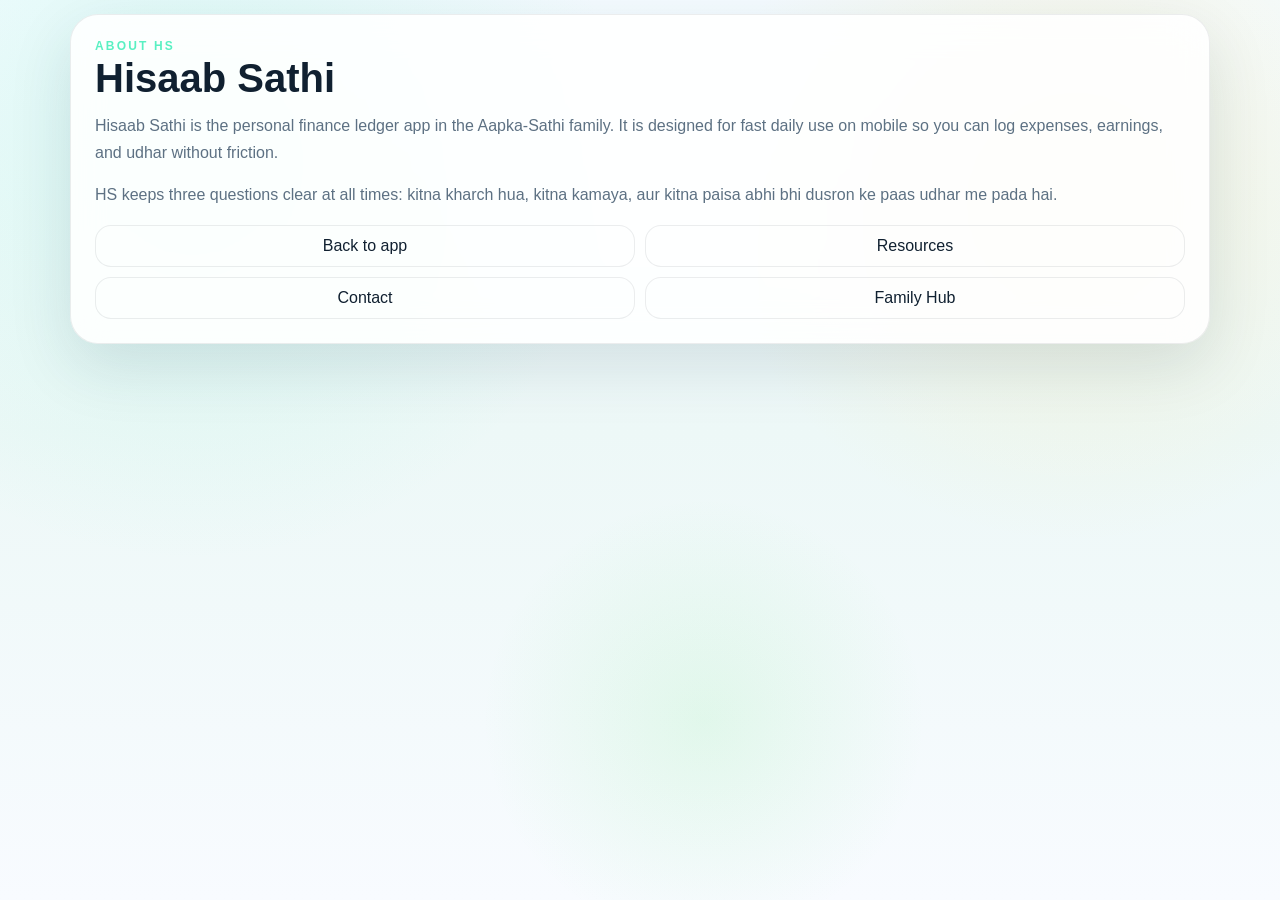
<file: about.html>
<!DOCTYPE html>
<html lang="en">
<head>
  <meta charset="UTF-8">
  <meta name="viewport" content="width=device-width, initial-scale=1.0">
  <title>About | Hisaab Sathi</title>
  <link rel="stylesheet" href="styles.css">
</head>
<body data-theme="light">
  <main class="app-shell">
    <section class="panel" style="padding: 24px;">
      <p class="section-kicker">About HS</p>
      <h1 style="font-size: 40px;">Hisaab Sathi</h1>
      <p class="hero-copy">Hisaab Sathi is the personal finance ledger app in the Aapka-Sathi family. It is designed for fast daily use on mobile so you can log expenses, earnings, and udhar without friction.</p>
      <p class="hero-copy">HS keeps three questions clear at all times: kitna kharch hua, kitna kamaya, aur kitna paisa abhi bhi dusron ke paas udhar me pada hai.</p>
      <div class="footer-links" style="justify-content: flex-start;">
        <a href="index.html">Back to app</a>
        <a href="resources.html">Resources</a>
        <a href="contact.html">Contact</a>
        <a href="https://snakeeye-sudo.github.io/Aapka-Sathi/" target="_blank" rel="noopener">Family Hub</a>
      </div>
    </section>
  </main>
</body>
</html>
</file>
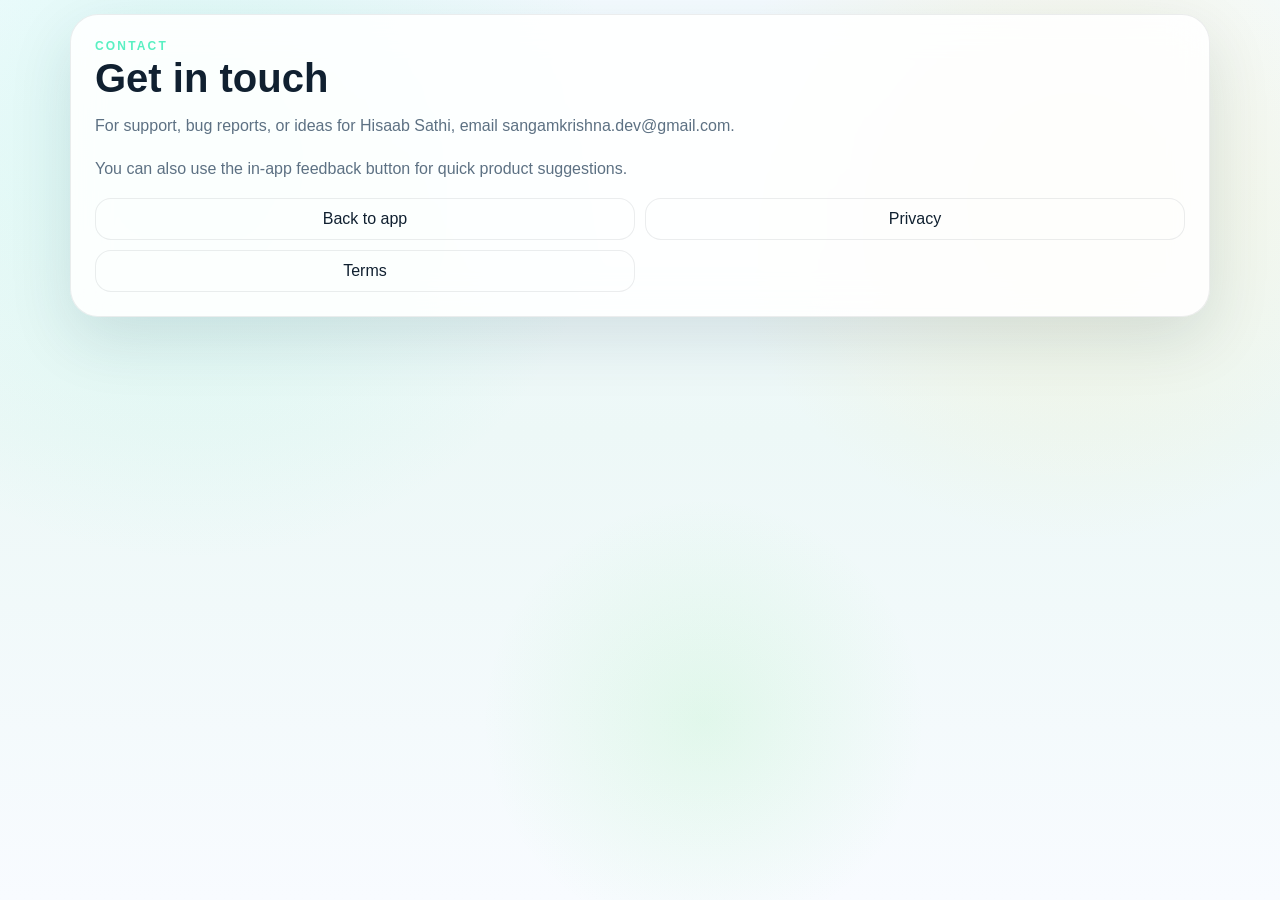
<file: contact.html>
<!DOCTYPE html>
<html lang="en">
<head>
  <meta charset="UTF-8">
  <meta name="viewport" content="width=device-width, initial-scale=1.0">
  <title>Contact | Hisaab Sathi</title>
  <link rel="stylesheet" href="styles.css">
</head>
<body data-theme="light">
  <main class="app-shell">
    <section class="panel" style="padding: 24px;">
      <p class="section-kicker">Contact</p>
      <h1 style="font-size: 40px;">Get in touch</h1>
      <p class="hero-copy">For support, bug reports, or ideas for Hisaab Sathi, email <a href="mailto:sangamkrishna.dev@gmail.com">sangamkrishna.dev@gmail.com</a>.</p>
      <p class="hero-copy">You can also use the in-app feedback button for quick product suggestions.</p>
      <div class="footer-links" style="justify-content: flex-start;">
        <a href="index.html">Back to app</a>
        <a href="privacy-policy.html">Privacy</a>
        <a href="terms.html">Terms</a>
      </div>
    </section>
  </main>
</body>
</html>
</file>
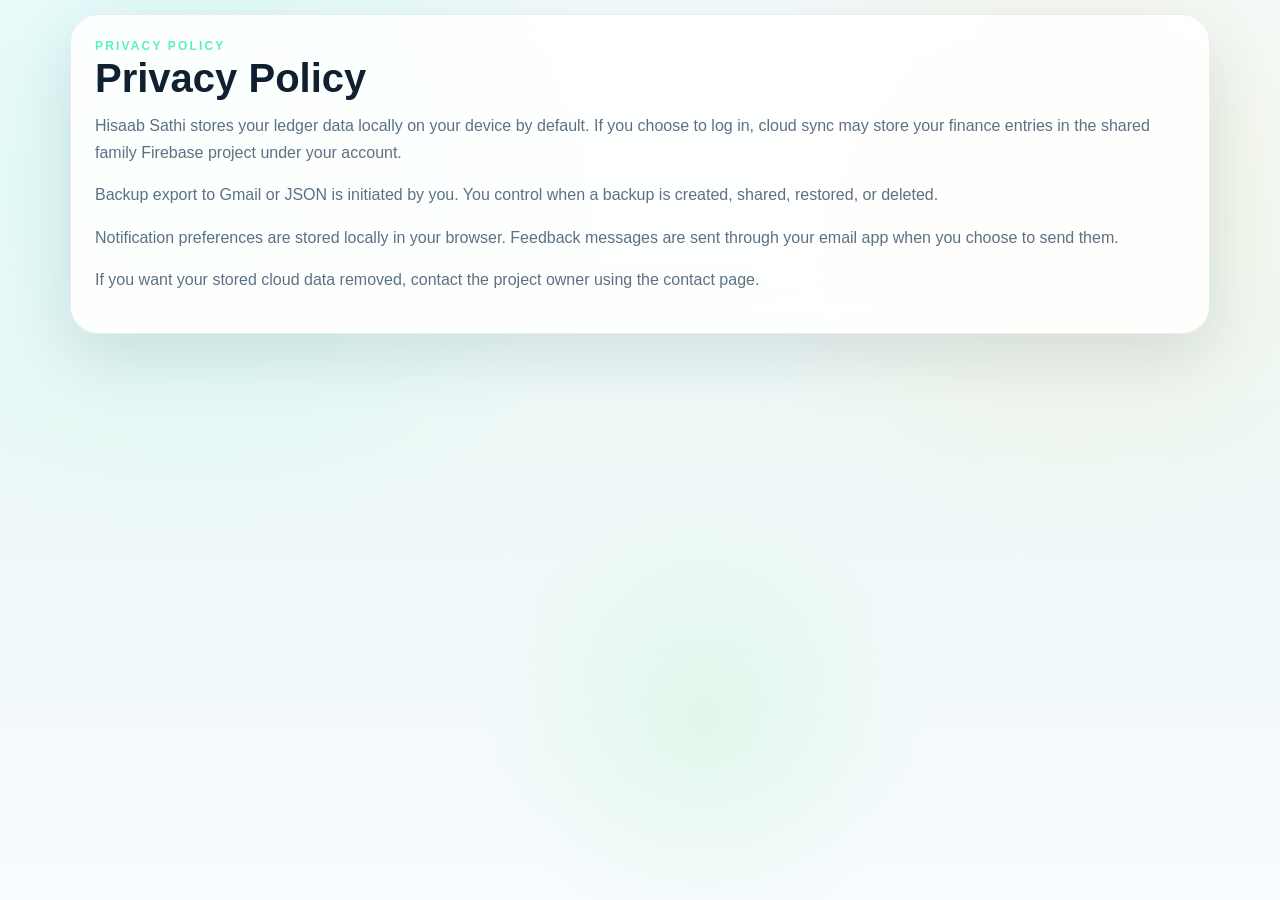
<file: privacy-policy.html>
<!DOCTYPE html>
<html lang="en">
<head>
  <meta charset="UTF-8">
  <meta name="viewport" content="width=device-width, initial-scale=1.0">
  <title>Privacy Policy | Hisaab Sathi</title>
  <link rel="stylesheet" href="styles.css">
</head>
<body data-theme="light">
  <main class="app-shell">
    <section class="panel" style="padding: 24px;">
      <p class="section-kicker">Privacy Policy</p>
      <h1 style="font-size: 40px;">Privacy Policy</h1>
      <p class="hero-copy">Hisaab Sathi stores your ledger data locally on your device by default. If you choose to log in, cloud sync may store your finance entries in the shared family Firebase project under your account.</p>
      <p class="hero-copy">Backup export to Gmail or JSON is initiated by you. You control when a backup is created, shared, restored, or deleted.</p>
      <p class="hero-copy">Notification preferences are stored locally in your browser. Feedback messages are sent through your email app when you choose to send them.</p>
      <p class="hero-copy">If you want your stored cloud data removed, contact the project owner using the contact page.</p>
    </section>
  </main>
</body>
</html>
</file>
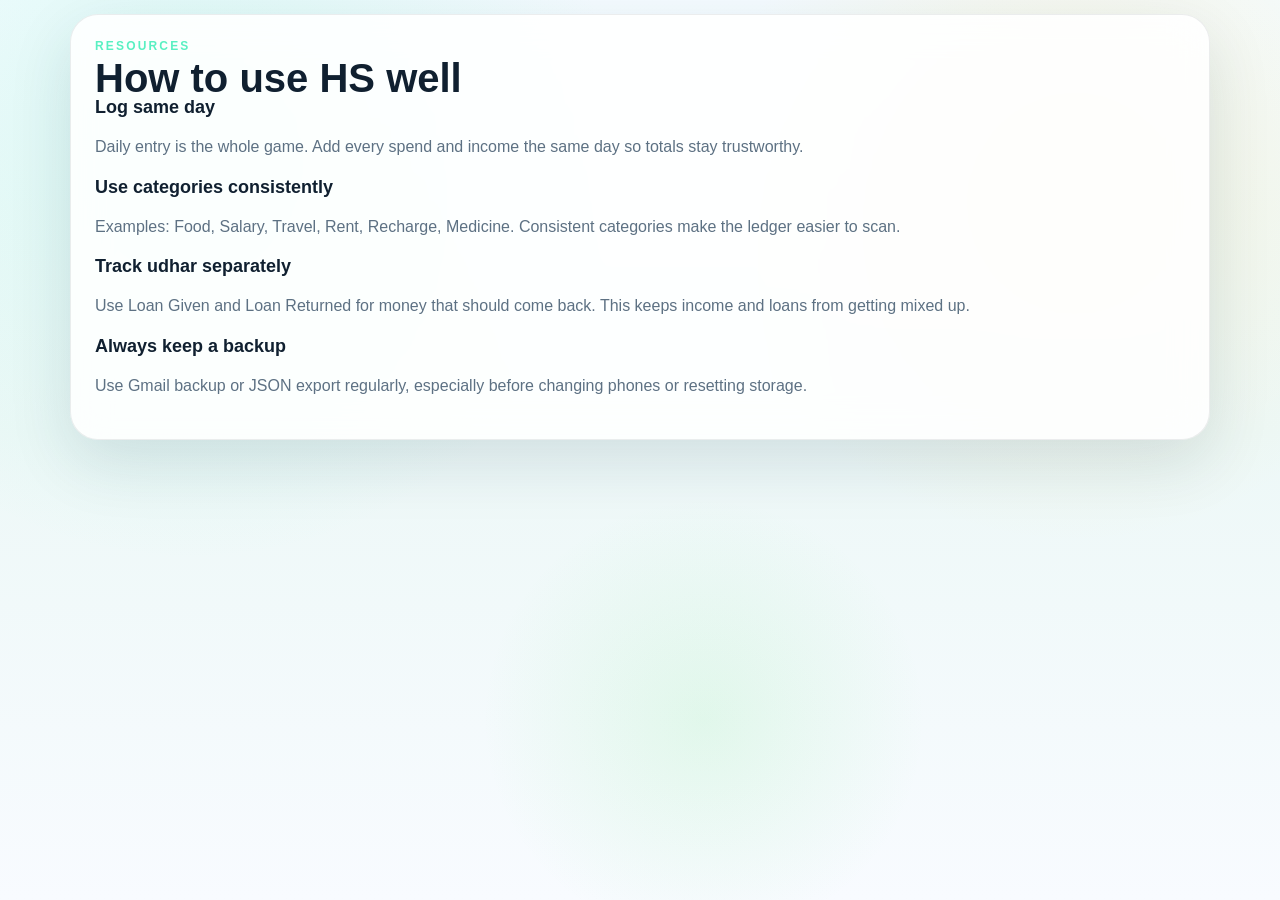
<file: resources.html>
<!DOCTYPE html>
<html lang="en">
<head>
  <meta charset="UTF-8">
  <meta name="viewport" content="width=device-width, initial-scale=1.0">
  <title>Resources | Hisaab Sathi</title>
  <link rel="stylesheet" href="styles.css">
</head>
<body data-theme="light">
  <main class="app-shell">
    <section class="panel" style="padding: 24px;">
      <p class="section-kicker">Resources</p>
      <h1 style="font-size: 40px;">How to use HS well</h1>
      <div class="stack-list">
        <article class="mini-panel">
          <h3>Log same day</h3>
          <p class="helper-text">Daily entry is the whole game. Add every spend and income the same day so totals stay trustworthy.</p>
        </article>
        <article class="mini-panel">
          <h3>Use categories consistently</h3>
          <p class="helper-text">Examples: Food, Salary, Travel, Rent, Recharge, Medicine. Consistent categories make the ledger easier to scan.</p>
        </article>
        <article class="mini-panel">
          <h3>Track udhar separately</h3>
          <p class="helper-text">Use Loan Given and Loan Returned for money that should come back. This keeps income and loans from getting mixed up.</p>
        </article>
        <article class="mini-panel">
          <h3>Always keep a backup</h3>
          <p class="helper-text">Use Gmail backup or JSON export regularly, especially before changing phones or resetting storage.</p>
        </article>
      </div>
    </section>
  </main>
</body>
</html>
</file>
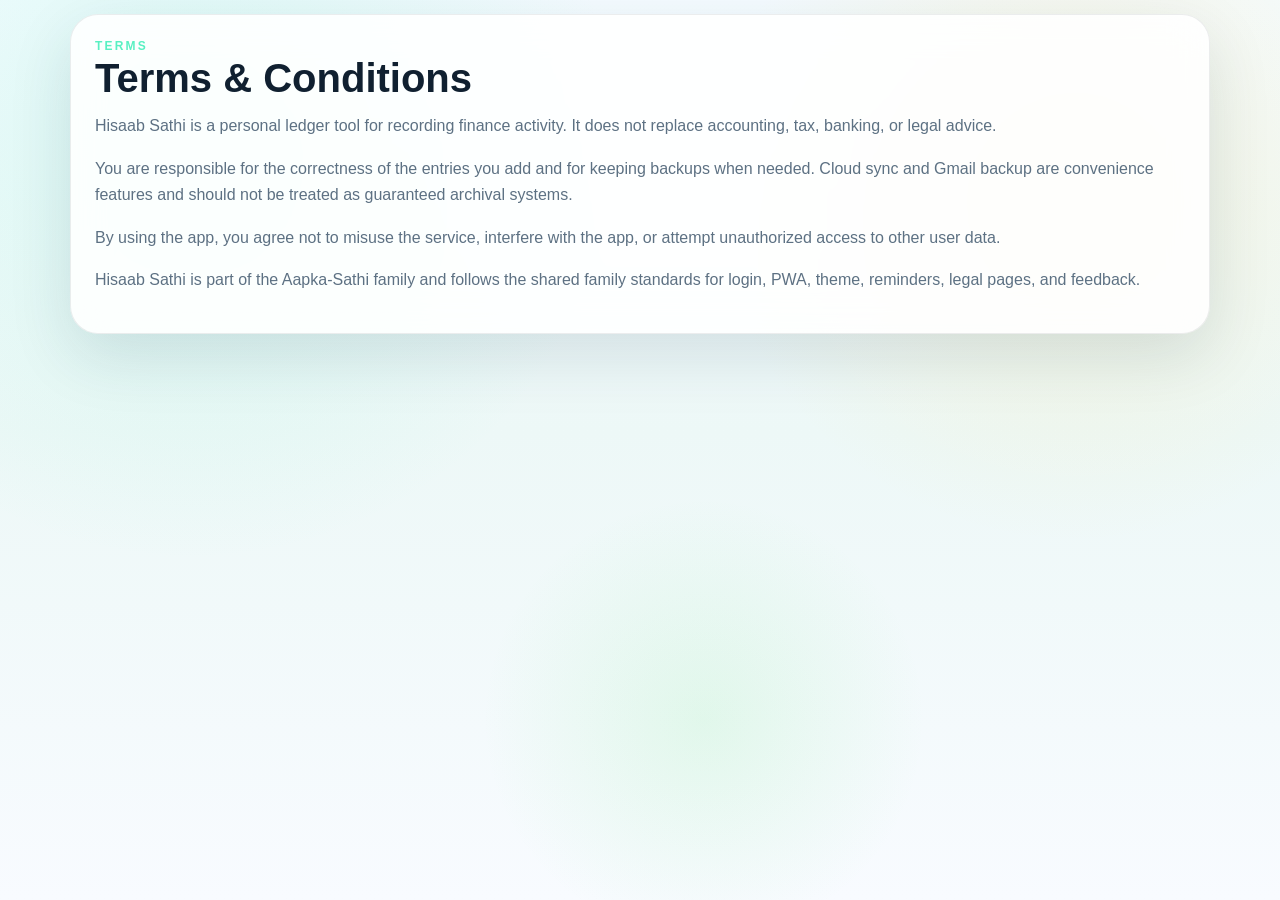
<file: terms.html>
<!DOCTYPE html>
<html lang="en">
<head>
  <meta charset="UTF-8">
  <meta name="viewport" content="width=device-width, initial-scale=1.0">
  <title>Terms & Conditions | Hisaab Sathi</title>
  <link rel="stylesheet" href="styles.css">
</head>
<body data-theme="light">
  <main class="app-shell">
    <section class="panel" style="padding: 24px;">
      <p class="section-kicker">Terms</p>
      <h1 style="font-size: 40px;">Terms & Conditions</h1>
      <p class="hero-copy">Hisaab Sathi is a personal ledger tool for recording finance activity. It does not replace accounting, tax, banking, or legal advice.</p>
      <p class="hero-copy">You are responsible for the correctness of the entries you add and for keeping backups when needed. Cloud sync and Gmail backup are convenience features and should not be treated as guaranteed archival systems.</p>
      <p class="hero-copy">By using the app, you agree not to misuse the service, interfere with the app, or attempt unauthorized access to other user data.</p>
      <p class="hero-copy">Hisaab Sathi is part of the Aapka-Sathi family and follows the shared family standards for login, PWA, theme, reminders, legal pages, and feedback.</p>
    </section>
  </main>
</body>
</html>
</file>
<file: styles.css>
:root {
  --bg: #06131f;
  --panel: rgba(8, 21, 33, 0.84);
  --panel-strong: rgba(10, 25, 38, 0.96);
  --text: #eef6ff;
  --muted: #92a8ba;
  --line: rgba(255, 255, 255, 0.08);
  --line-strong: rgba(255, 255, 255, 0.16);
  --money: #59f0c2;
  --money-strong: #14c7a0;
  --gold: #ffd14a;
  --rose: #ff7f96;
  --lime: #58e46f;
  --ink: #071017;
  --shadow: 0 30px 100px rgba(0, 0, 0, 0.34);
  --radius: 28px;
  --radius-sm: 20px;
}

body[data-theme="light"] {
  --bg: #f6fbff;
  --panel: rgba(255, 255, 255, 0.88);
  --panel-strong: rgba(255, 255, 255, 0.96);
  --text: #102030;
  --muted: #5d7183;
  --line: rgba(16, 32, 48, 0.08);
  --line-strong: rgba(16, 32, 48, 0.14);
  --ink: #f4fcf9;
  --shadow: 0 22px 64px rgba(8, 47, 73, 0.12);
}

* { box-sizing: border-box; }
html { scroll-behavior: smooth; }
body {
  margin: 0;
  min-height: 100vh;
  font-family: "Manrope", sans-serif;
  color: var(--text);
  background:
    radial-gradient(circle at 15% 15%, rgba(89, 240, 194, 0.22), transparent 30%),
    radial-gradient(circle at 84% 20%, rgba(255, 209, 74, 0.18), transparent 28%),
    radial-gradient(circle at 55% 80%, rgba(88, 228, 111, 0.14), transparent 22%),
    linear-gradient(180deg, #04111b 0%, #081a29 48%, #07121c 100%);
  overflow-x: hidden;
}

body[data-theme="light"] {
  background:
    radial-gradient(circle at 15% 15%, rgba(89, 240, 194, 0.16), transparent 32%),
    radial-gradient(circle at 84% 20%, rgba(255, 209, 74, 0.16), transparent 28%),
    radial-gradient(circle at 55% 80%, rgba(88, 228, 111, 0.12), transparent 22%),
    linear-gradient(180deg, #f4fbff 0%, #edf8f7 48%, #f8fbff 100%);
}

a { color: inherit; text-decoration: none; }
button, input, textarea, select { font: inherit; }
.hidden { display: none !important; }
.hidden-shell { display: none !important; }

.money-haze,
.grid-noise {
  position: fixed;
  pointer-events: none;
  inset: auto;
  z-index: 0;
}

.money-haze {
  border-radius: 999px;
  filter: blur(24px);
  animation: drift 16s ease-in-out infinite;
}

.haze-a {
  width: 22rem;
  height: 22rem;
  top: 0;
  left: -6rem;
  background: rgba(89, 240, 194, 0.22);
}

.haze-b {
  width: 16rem;
  height: 16rem;
  top: 18rem;
  right: -2rem;
  background: rgba(255, 209, 74, 0.2);
  animation-delay: -4s;
}

.haze-c {
  width: 18rem;
  height: 18rem;
  bottom: 3rem;
  left: 40%;
  background: rgba(88, 228, 111, 0.16);
  animation-delay: -8s;
}

.grid-noise {
  inset: 0;
  background-image:
    linear-gradient(rgba(255,255,255,0.03) 1px, transparent 1px),
    linear-gradient(90deg, rgba(255,255,255,0.03) 1px, transparent 1px);
  background-size: 32px 32px;
  opacity: 0.28;
}

.app-shell {
  position: relative;
  z-index: 1;
  width: min(1140px, calc(100% - 18px));
  margin: 0 auto;
  padding: 14px 0 48px;
}

.privacy-target {
  transition: opacity 0.22s ease, filter 0.22s ease, transform 0.22s ease;
}

.app-shell.privacy-locked .privacy-target {
  opacity: 0.04;
  filter: blur(22px);
  transform: scale(0.985);
  pointer-events: none;
  user-select: none;
}

.app-shell.privacy-locked .site-footer,
.app-shell.privacy-locked .summary-shell,
.app-shell.privacy-locked .main-grid,
.app-shell.privacy-locked .quote-strip,
.app-shell.privacy-locked .family-badge {
  visibility: hidden;
}

.panel,
.modal-card,
.unlock-card {
  background: var(--panel);
  border: 1px solid var(--line);
  border-radius: var(--radius);
  box-shadow: var(--shadow);
  backdrop-filter: blur(18px);
}

.topbar,
.entry-panel,
.side-panel,
.ledger-panel,
.site-footer {
  padding: 18px;
}

.topbar-row,
.topbar-brand,
.topbar-actions,
.section-head,
.summary-grid,
.main-grid,
.button-row,
.footer-branding,
.filter-row,
.drawer-head,
.toggle-row,
.ledger-item-head,
.ledger-topline,
.ledger-summary {
  display: flex;
  gap: 12px;
}

.topbar-row,
.section-head,
.drawer-head,
.ledger-summary,
.ledger-item-head {
  justify-content: space-between;
  align-items: center;
}

.topbar-brand { align-items: center; }
.brand-logo { width: 70px; height: 70px; flex-shrink: 0; }

.eyebrow,
.section-kicker {
  margin: 0 0 6px;
  text-transform: uppercase;
  letter-spacing: 0.18em;
  font-size: 12px;
  font-weight: 800;
  color: var(--money);
}

h1, h2, h3, strong {
  font-family: "Space Grotesk", sans-serif;
}

h1 {
  margin: 0;
  font-size: clamp(34px, 8vw, 56px);
  line-height: 0.96;
}

h2 { margin: 0; font-size: 26px; }
h3 { margin: 0; font-size: 18px; }

.hero-copy,
.helper-text,
.footer-copy {
  color: var(--muted);
  line-height: 1.65;
}

.family-badge,
.chip-btn,
.filter-chip,
.file-button,
.menu-btn,
.time-choice {
  display: inline-flex;
  align-items: center;
  justify-content: center;
  padding: 11px 14px;
  border-radius: 999px;
  border: 1px solid var(--line-strong);
  background: rgba(255, 255, 255, 0.03);
  color: var(--text);
  cursor: pointer;
  transition: transform 0.2s ease, border-color 0.2s ease, background 0.2s ease;
}

.family-badge {
  margin-top: 10px;
  width: fit-content;
  background: rgba(89, 240, 194, 0.1);
  color: var(--money);
  font-weight: 800;
}

.primary-btn {
  display: inline-flex;
  align-items: center;
  justify-content: center;
  padding: 13px 18px;
  border-radius: 999px;
  border: none;
  background: linear-gradient(135deg, var(--money), var(--gold));
  color: var(--ink);
  font-weight: 800;
  cursor: pointer;
  transition: transform 0.2s ease, filter 0.2s ease;
}

.primary-btn:hover,
.chip-btn:hover,
.filter-chip:hover,
.file-button:hover,
.menu-btn:hover,
.time-choice:hover {
  transform: translateY(-1px);
}

.menu-btn {
  width: 60px;
  height: 60px;
  padding: 0;
  border-radius: 18px;
  background: linear-gradient(135deg, rgba(89, 240, 194, 0.16), rgba(255, 209, 74, 0.08));
}

.menu-btn span {
  display: block;
  width: 24px;
  height: 2px;
  border-radius: 999px;
  background: var(--text);
}

.menu-btn {
  flex-direction: column;
  gap: 5px;
}

.quote-strip {
  margin-top: 18px;
  padding: 18px;
  border-radius: var(--radius-sm);
  background: linear-gradient(135deg, rgba(89, 240, 194, 0.11), rgba(255, 209, 74, 0.08));
  border: 1px solid rgba(89, 240, 194, 0.18);
}

.quote-strip blockquote {
  margin: 0;
  font-size: clamp(16px, 2vw, 21px);
  line-height: 1.7;
  color: var(--text);
  font-weight: 700;
}

.summary-shell { margin-top: 16px; }

.summary-grid {
  flex-wrap: wrap;
}

.summary-grid > article {
  flex: 1 1 220px;
  min-width: 0;
  padding: 18px;
  border-radius: var(--radius-sm);
  border: 1px solid var(--line);
  background: var(--panel-strong);
}

.summary-grid strong {
  display: block;
  margin-top: 10px;
  font-size: 30px;
}

.summary-money { color: var(--money); }
.summary-gold { color: var(--gold); }
.summary-rose { color: var(--rose); }
.summary-lime { color: var(--lime); }

.main-grid {
  display: grid;
  grid-template-columns: 1.05fr 0.95fr;
  gap: 16px;
  margin-top: 16px;
}

.ledger-panel { grid-column: 1 / -1; }
.entry-form,
.button-column,
.drawer-section {
  display: grid;
  gap: 14px;
}

.drawer-section + .drawer-section {
  margin-top: 18px;
  padding-top: 18px;
  border-top: 1px solid var(--line);
}

.type-grid {
  display: grid;
  grid-template-columns: repeat(4, minmax(0, 1fr));
  gap: 10px;
}

.type-pill input { display: none; }

.type-pill span {
  display: block;
  padding: 13px 10px;
  text-align: center;
  border-radius: 999px;
  border: 1px solid var(--line-strong);
  color: var(--muted);
  font-weight: 700;
  cursor: pointer;
  background: rgba(255,255,255,0.02);
}

.type-pill input:checked + span {
  background: linear-gradient(135deg, rgba(89, 240, 194, 0.14), rgba(255, 209, 74, 0.12));
  color: var(--text);
  border-color: rgba(89, 240, 194, 0.45);
}

.field-grid {
  display: grid;
  grid-template-columns: repeat(2, minmax(0, 1fr));
  gap: 12px;
}

.field { display: grid; gap: 7px; }

.text-input,
.text-area,
.drawer select {
  width: 100%;
  padding: 13px 14px;
  border-radius: 16px;
  border: 1px solid var(--line-strong);
  background: rgba(255, 255, 255, 0.03);
  color: var(--text);
}

.text-area { resize: vertical; }
.wide-btn { width: 100%; }
.compact { min-width: 0; }

.fixed-stack,
.ledger-scroll {
  display: grid;
  gap: 12px;
}

.fixed-stack {
  max-height: 27rem;
  overflow-y: auto;
  padding-right: 4px;
}

.ledger-scroll {
  max-height: 36rem;
  overflow-y: auto;
  padding-right: 4px;
}

.loan-card,
.ledger-date-group,
.ledger-item {
  border-radius: var(--radius-sm);
  border: 1px solid var(--line);
  background: var(--panel-strong);
}

.loan-card { padding: 14px; }

.loan-meta,
.toggle-row,
.ledger-topline {
  display: flex;
  justify-content: space-between;
  gap: 12px;
}

.toggle-row { align-items: center; color: var(--muted); }
.toggle-row input {
  width: 20px;
  height: 20px;
  accent-color: var(--money);
}

.ledger-date-group {
  padding: 14px;
  overflow: hidden;
}

.ledger-group-head {
  padding-bottom: 12px;
  border-bottom: 1px solid var(--line);
  margin-bottom: 12px;
}

.ledger-date-label {
  font-size: 18px;
  font-weight: 800;
}

.ledger-summary {
  flex-wrap: wrap;
  margin-top: 10px;
}

.mini-stat {
  padding: 8px 12px;
  border-radius: 999px;
  background: rgba(255,255,255,0.03);
  border: 1px solid var(--line);
  font-size: 13px;
}

.ledger-items {
  display: grid;
  gap: 10px;
}

.ledger-item {
  padding: 14px;
  background:
    linear-gradient(135deg, rgba(255,255,255,0.03), transparent),
    var(--panel-strong);
}

.ledger-item-head {
  align-items: flex-start;
  margin-bottom: 10px;
}

.entry-type-badge {
  display: inline-flex;
  padding: 6px 10px;
  border-radius: 999px;
  font-size: 12px;
  font-weight: 800;
  margin-bottom: 8px;
}

.entry-type-expense { background: rgba(255, 127, 150, 0.12); color: var(--rose); }
.entry-type-income { background: rgba(88, 228, 111, 0.14); color: var(--lime); }
.entry-type-loan-given { background: rgba(255, 209, 74, 0.14); color: var(--gold); }
.entry-type-loan-returned { background: rgba(89, 240, 194, 0.14); color: var(--money); }

.entry-amount {
  font-size: 24px;
  font-weight: 800;
}

.amount-expense { color: var(--rose); }
.amount-income { color: var(--lime); }
.amount-due { color: var(--gold); }

.ledger-meta-line {
  display: flex;
  flex-wrap: wrap;
  gap: 10px;
  color: var(--muted);
  font-size: 14px;
}

.entry-note {
  margin-top: 8px;
  color: var(--muted);
}

.ledger-actions {
  margin-top: 12px;
  display: flex;
  justify-content: flex-end;
}

.filter-row {
  flex-wrap: wrap;
  justify-content: flex-end;
}

.filter-chip.active {
  background: rgba(89, 240, 194, 0.14);
  border-color: rgba(89, 240, 194, 0.45);
}

.site-footer {
  margin-top: 16px;
  text-align: center;
}

.footer-branding {
  align-items: center;
  justify-content: center;
}

.footer-logo {
  width: 42px;
  height: 42px;
}

.drawer-overlay,
.modal-overlay,
.unlock-overlay {
  position: fixed;
  inset: 0;
  background: rgba(2, 8, 18, 0.66);
  z-index: 50;
  padding: 12px;
}

.drawer-overlay {
  display: none;
  justify-content: flex-end;
}

.drawer-overlay.open { display: flex; }

.drawer {
  width: min(440px, 100%);
  padding: 18px;
  overflow-y: auto;
}

.modal-overlay,
.unlock-overlay {
  display: grid;
  place-items: center;
  backdrop-filter: blur(12px);
}

.modal-card,
.unlock-card {
  width: min(430px, calc(100% - 16px));
  padding: 22px;
}

.hero-modal {
  background:
    linear-gradient(135deg, rgba(89, 240, 194, 0.1), rgba(255, 209, 74, 0.08)),
    var(--panel);
}

.time-choice {
  width: 100%;
  justify-content: flex-start;
  padding: 14px 16px;
}

.unlock-card {
  text-align: center;
}

.unlock-logo {
  width: 72px;
  height: 72px;
  margin-bottom: 10px;
}

.center-input {
  text-align: center;
  font-size: 28px;
  letter-spacing: 0.35em;
}

.unlock-row {
  justify-content: center;
}

.footer-links {
  display: grid;
  grid-template-columns: repeat(2, minmax(0, 1fr));
  gap: 10px;
}

.footer-links a {
  padding: 11px 12px;
  border-radius: 16px;
  border: 1px solid var(--line);
  background: rgba(255, 255, 255, 0.03);
  text-align: center;
}

.empty-state {
  padding: 18px;
  border-radius: 18px;
  border: 1px dashed var(--line-strong);
  color: var(--muted);
  text-align: center;
}

@keyframes drift {
  0%, 100% { transform: translate3d(0, 0, 0) scale(1); }
  50% { transform: translate3d(0, -18px, 0) scale(1.06); }
}

@media (max-width: 920px) {
  .main-grid {
    grid-template-columns: 1fr;
  }
}

@media (max-width: 720px) {
  .type-grid,
  .field-grid {
    grid-template-columns: 1fr;
  }

  .section-head-wrap {
    align-items: flex-start;
  }

  .topbar-row,
  .section-head {
    align-items: flex-start;
  }

  .summary-grid > article {
    flex-basis: 100%;
  }

  .footer-links {
    grid-template-columns: 1fr;
  }

  .brand-logo {
    width: 58px;
    height: 58px;
  }
}

/* Sathi mobile drawer hotfix */
.drawer-overlay {
  overflow-y: auto;
  overscroll-behavior: contain;
  -webkit-overflow-scrolling: touch;
}

.drawer {
  max-height: calc(100dvh - 24px);
  overscroll-behavior: contain;
}

@media (max-width: 720px) {
  .drawer-overlay {
    justify-content: center;
    padding: 12px;
  }

  .drawer {
    width: 100%;
    margin: 0;
  }
}
</file>
